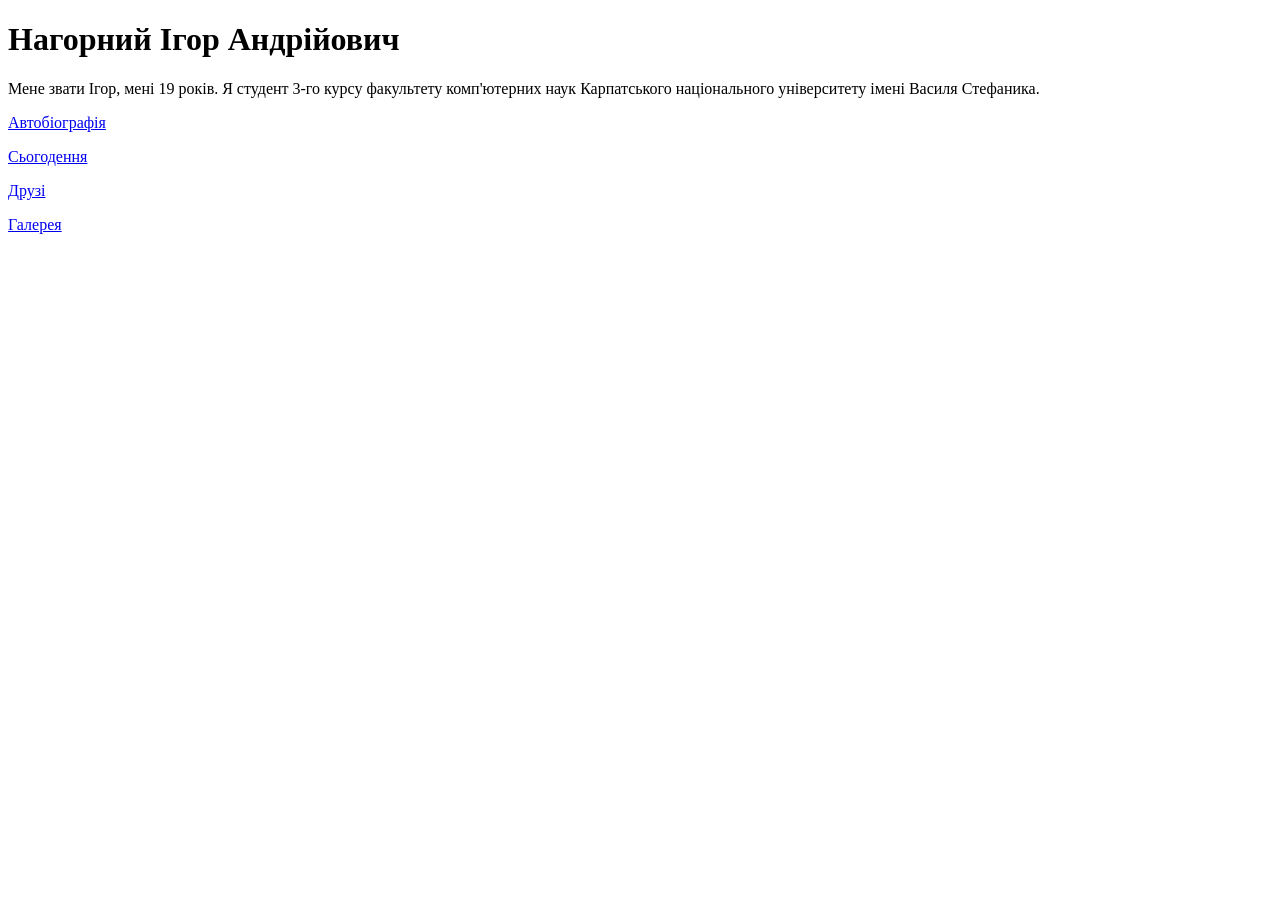
<file: lab1/index.html>
<!DOCTYPE html>
<html lang="uk">
<head>
    <meta charset="UTF-8">
    <title>Персональна сторінка</title>
</head>
<body>
    <h1>Нагорний Ігор Андрійович</h1>
    <p>Мене звати Ігор, мені 19 років. Я студент 3-го курсу факультету комп'ютерних наук Карпатського національного університету імені Василя Стефаника. </p>
    <p><a href="biography.html">Автобіографія</a></p>
    <p><a href="nowadays.html">Сьогодення</a></p>
    <p><a href="friends.html">Друзі</a></p>
    <p><a href="gallery.html">Галерея</a></p>
</body>
</html>
</file>
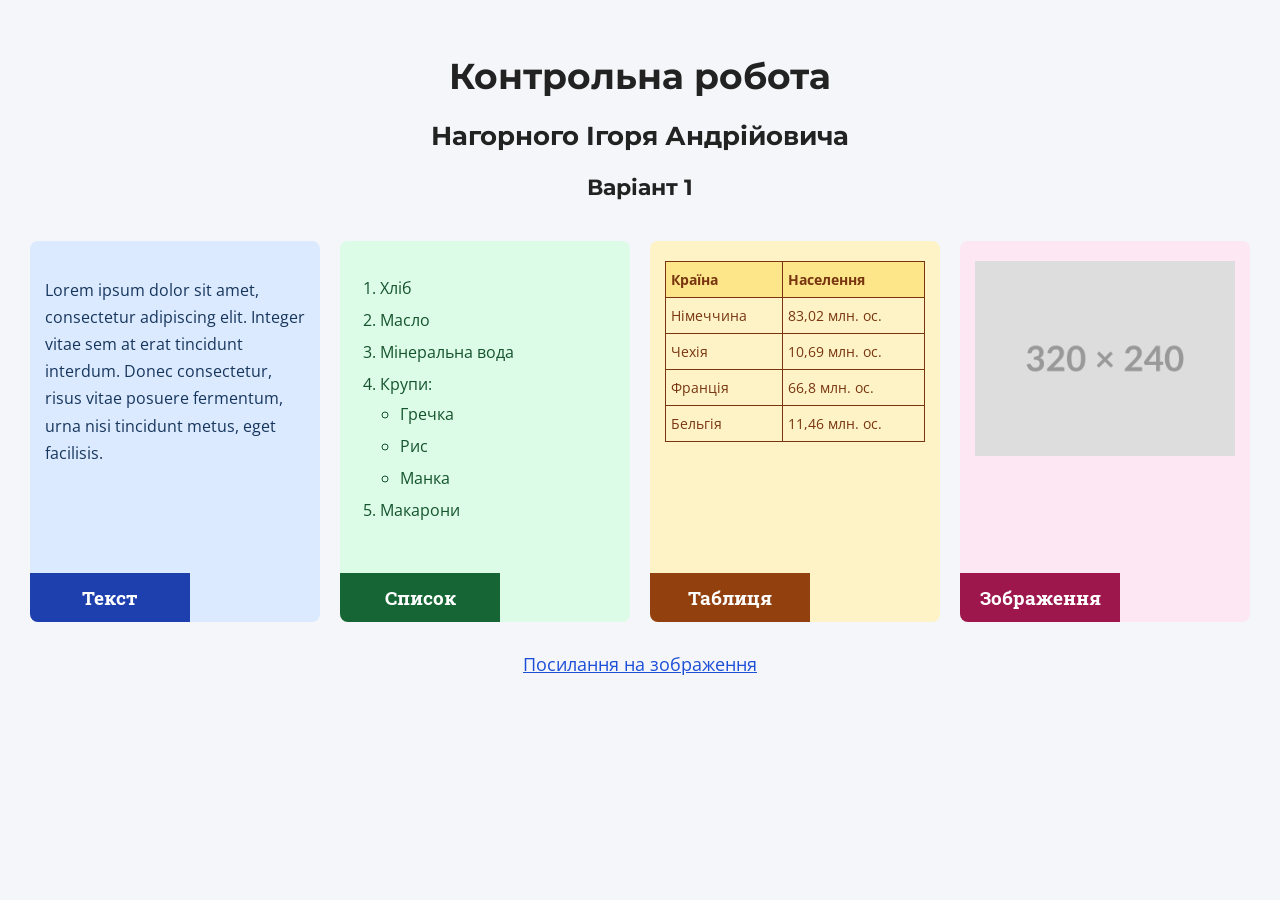
<file: КР Нагорний Ігор КН-32/index.html>
<!DOCTYPE html>
<html lang="uk">
<head>
    <meta charset="UTF-8">
    <meta name="viewport" content="width=device-width, initial-scale=1.0">
    <title>Контрольна робота</title>
    <link rel="preconnect" href="https://fonts.googleapis.com">
    <link rel="preconnect" href="https://fonts.gstatic.com" crossorigin>
    <link href="https://fonts.googleapis.com/css2?family=Montserrat:wght@400;600;700&family=Open+Sans:wght@400;600&family=Roboto+Slab:wght@500;700&display=swap" rel="stylesheet">
    <link rel="stylesheet" href="style.css">
</head>
<body>
    <header>
        <h1>Контрольна робота</h1>
        <h2>Нагорного Ігоря Андрійовича</h2>
        <h3>Варіант 1</h3>
    </header>

    <main class="container">
        <section class="block block1">
            <div class="block-content">
                <p>Lorem ipsum dolor sit amet, consectetur adipiscing elit. Integer vitae sem at erat tincidunt interdum. Donec consectetur, risus vitae posuere fermentum, urna nisi tincidunt metus, eget facilisis.</p>
            </div>
            <h4 class="block-title">Текст</h4>
        </section>

        <section class="block block2">
            <div class="block-content">
                <ol>
                    <li>Хліб</li>
                    <li>Масло</li>
                    <li>Мінеральна вода</li>
                    <li>Крупи:
                        <ul>
                            <li>Гречка</li>
                            <li>Рис</li>
                            <li>Манка</li>
                        </ul>
                    </li>
                    <li>Макарони</li>
                </ol>
            </div>
            <h4 class="block-title">Список</h4>
        </section>

        <section class="block block3">
            <div class="block-content">
                <table>
                    <thead>
                        <tr>
                            <th>Країна</th>
                            <th>Населення</th>
                        </tr>
                    </thead>
                    <tbody>
                        <tr>
                            <td>Німеччина</td>
                            <td>83,02 млн. ос.</td>
                        </tr>
                        <tr>
                            <td>Чехія</td>
                            <td>10,69 млн. ос.</td>
                        </tr>
                        <tr>
                            <td>Франція</td>
                            <td>66,8 млн. ос.</td>
                        </tr>
                        <tr>
                            <td>Бельгія</td>
                            <td>11,46 млн. ос.</td>
                        </tr>
                    </tbody>
                </table>
            </div>
            <h4 class="block-title">Таблиця</h4>
        </section>

        <section class="block block4">
            <div class="block-content">
                <img src="image.png" width="320" height="240">
            </div>
            <h4 class="block-title">Зображення</h4>
        </section>
    </main>

    <footer>
        <a href="https://placehold.co/320x240/png" target="_blank" rel="noopener noreferrer">Посилання на зображення</a>
    </footer>
</body>
</html>
</file>
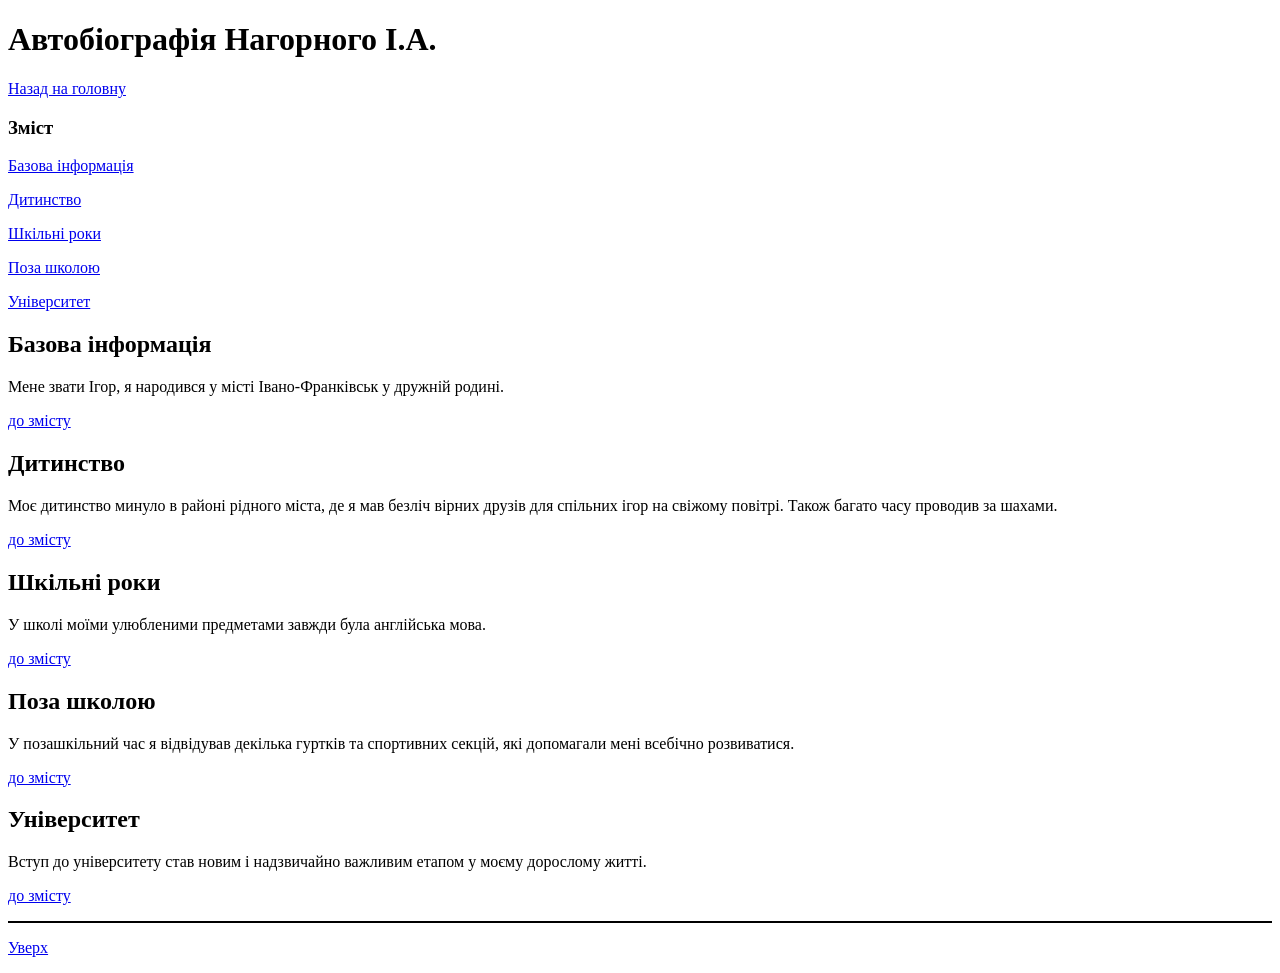
<file: lab1/biography.html>
<!DOCTYPE html>
<html lang="uk">
<head>
    <meta charset="UTF-8">
    <title>Автобіографія</title>
</head>
<body>
    <h1 id="top">Автобіографія Нагорного І.А.</h1>
    <p><a href="index.html">Назад на головну</a></p>

    <h3 id="contents">Зміст</h3>
    <p><a href="#basic-info">Базова інформація</a></p>
    <p><a href="#childhood">Дитинство</a></p>
    <p><a href="#school-years">Шкільні роки</a></p>
    <p><a href="#outside-school">Поза школою</a></p>
    <p><a href="#university">Університет</a></p>

    <article>
        <h2 id="basic-info">Базова інформація</h2>
        <p>Мене звати Ігор, я народився у  місті Івано-Франківськ у дружній родині.</p>
    </article>
    <p><a href="#contents">до змісту</a></p>

    <article>
        <h2 id="childhood">Дитинство</h2>
        <p>Моє дитинство минуло в районі рідного міста, де я мав безліч вірних друзів для спільних ігор на свіжому повітрі. Також багато часу проводив за шахами. </p>
    </article>
    <p><a href="#contents">до змісту</a></p>

    <article>
        <h2 id="school-years">Шкільні роки</h2>
        <p>У школі моїми улюбленими предметами завжди була англійська мова.</p>
    </article>
    <p><a href="#contents">до змісту</a></p>

    <article>
        <h2 id="outside-school">Поза школою</h2>
        <p>У позашкільний час я відвідував декілька гуртків та спортивних секцій, які допомагали мені всебічно розвиватися.</p>
    </article>
    <p><a href="#contents">до змісту</a></p>

    <article>
        <h2 id="university">Університет</h2>
        <p>Вступ до університету став новим і надзвичайно важливим етапом у моєму дорослому житті.</p>
    </article>
    <p><a href="#contents">до змісту</a></p>

    <hr style="border: 1px solid black;">
    <p><a href="#top">Уверх</a></p>
</body>
</html>
</file>
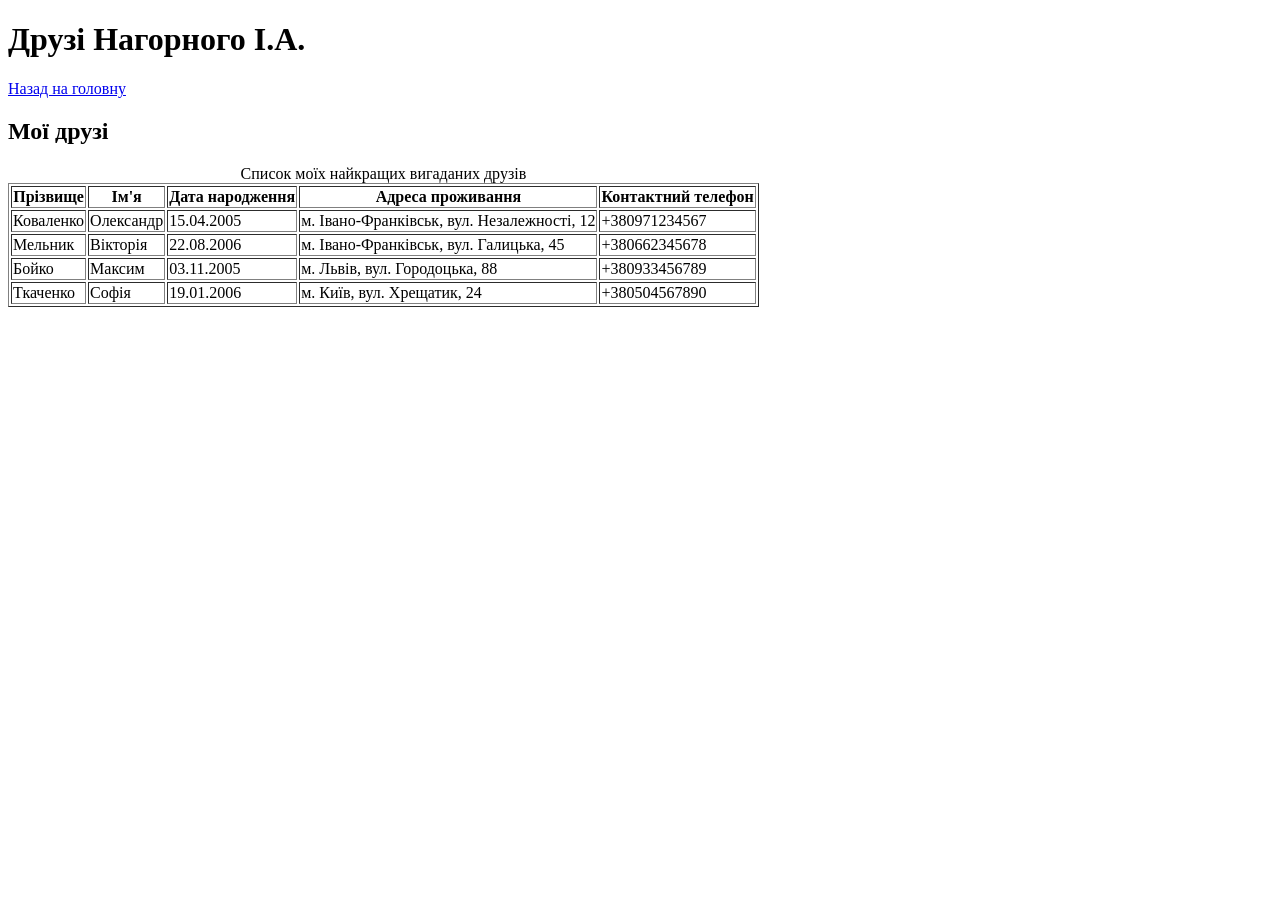
<file: lab1/friends.html>
<!DOCTYPE html>
<html lang="uk">
<head>
    <meta charset="UTF-8">
    <title>Друзі</title>
</head>
<body>
    <h1>Друзі Нагорного І.А.</h1>
    <p><a href="index.html">Назад на головну</a></p>

    <h2>Мої друзі</h2>
    <table border="1">
        <caption>Список моїх найкращих вигаданих друзів</caption>
        <thead>
            <tr>
                <th>Прізвище</th>
                <th>Ім'я</th>
                <th>Дата народження</th>
                <th>Адреса проживання</th>
                <th>Контактний телефон</th>
            </tr>
        </thead>
        <tbody>
            <tr>
                <td>Коваленко</td>
                <td>Олександр</td>
                <td>15.04.2005</td>
                <td>м. Івано-Франківськ, вул. Незалежності, 12</td>
                <td>+380971234567</td>
            </tr>
            <tr>
                <td>Мельник</td>
                <td>Вікторія</td>
                <td>22.08.2006</td>
                <td>м. Івано-Франківськ, вул. Галицька, 45</td>
                <td>+380662345678</td>
            </tr>
            <tr>
                <td>Бойко</td>
                <td>Максим</td>
                <td>03.11.2005</td>
                <td>м. Львів, вул. Городоцька, 88</td>
                <td>+380933456789</td>
            </tr>
            <tr>
                <td>Ткаченко</td>
                <td>Софія</td>
                <td>19.01.2006</td>
                <td>м. Київ, вул. Хрещатик, 24</td>
                <td>+380504567890</td>
            </tr>
        </tbody>
    </table>
</body>
</html>
</file>
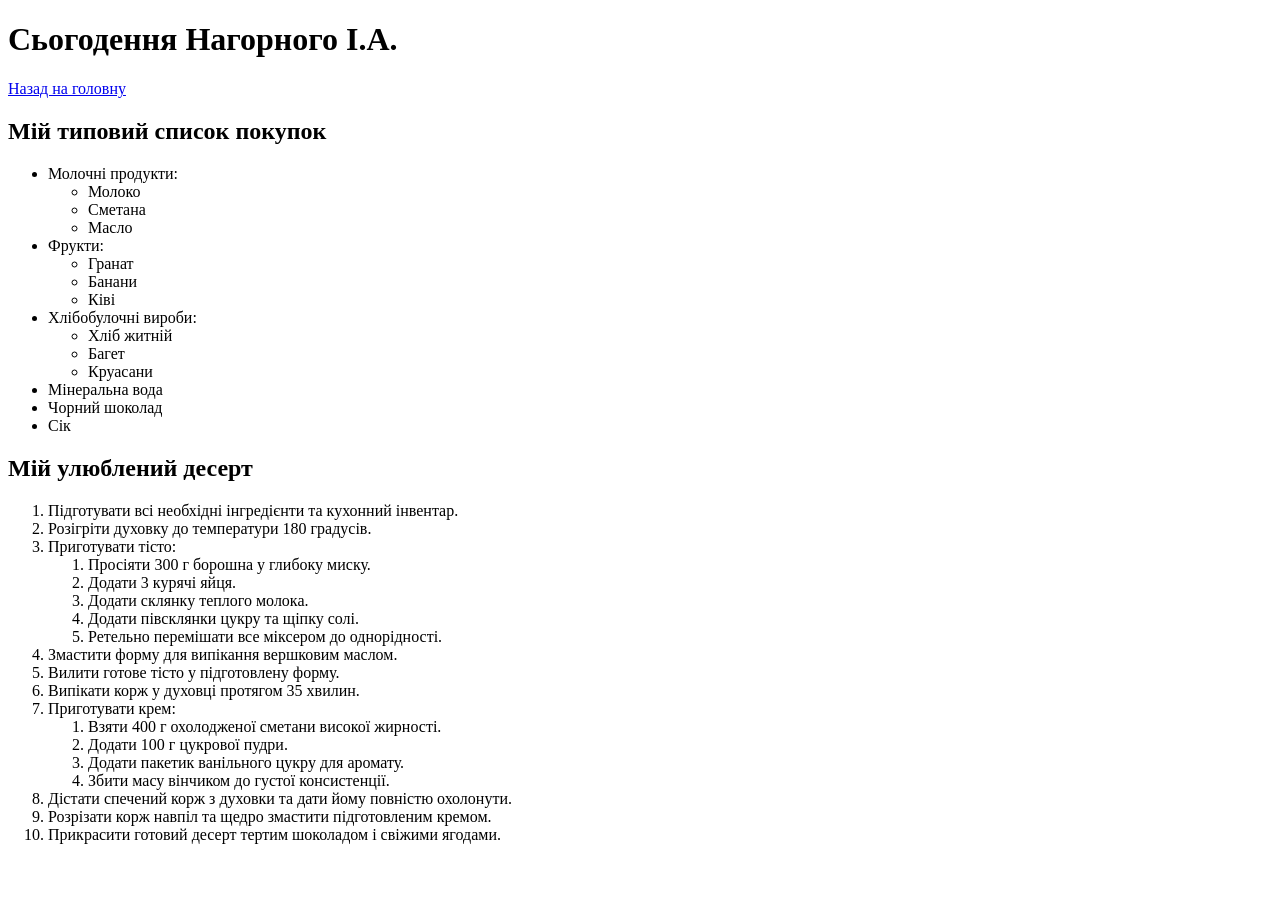
<file: lab1/nowadays.html>
<!DOCTYPE html>
<html lang="uk">
<head>
    <meta charset="UTF-8">
    <title>Сьогодення</title>
</head>
<body>
    <h1>Сьогодення Нагорного І.А.</h1>
    <p><a href="index.html">Назад на головну</a></p>

    <h2>Мій типовий список покупок</h2>
    <ul>
        <li>Молочні продукти:
            <ul>
                <li>Молоко</li>
                <li>Сметана</li>
                <li>Масло</li>
            </ul>
        </li>
        <li>Фрукти:
            <ul>
                <li>Гранат</li>
                <li>Банани</li>
                <li>Ківі</li>
            </ul>
        </li>
        <li>Хлібобулочні вироби:
            <ul>
                <li>Хліб житній</li>
                <li>Багет</li>
                <li>Круасани</li>
            </ul>
        </li>
        <li>Мінеральна вода</li>
        <li>Чорний шоколад</li>
        <li>Сік</li>
    </ul>

    <h2>Мій улюблений десерт</h2>
    <ol>
        <li>Підготувати всі необхідні інгредієнти та кухонний інвентар.</li>
        <li>Розігріти духовку до температури 180 градусів.</li>
        <li>Приготувати тісто:
            <ol>
                <li>Просіяти 300 г борошна у глибоку миску.</li>
                <li>Додати 3 курячі яйця.</li>
                <li>Додати склянку теплого молока.</li>
                <li>Додати півсклянки цукру та щіпку солі.</li>
                <li>Ретельно перемішати все міксером до однорідності.</li>
            </ol>
        </li>
        <li>Змастити форму для випікання вершковим маслом.</li>
        <li>Вилити готове тісто у підготовлену форму.</li>
        <li>Випікати корж у духовці протягом 35 хвилин.</li>
        <li>Приготувати крем:
            <ol>
                <li>Взяти 400 г охолодженої сметани високої жирності.</li>
                <li>Додати 100 г цукрової пудри.</li>
                <li>Додати пакетик ванільного цукру для аромату.</li>
                <li>Збити масу вінчиком до густої консистенції.</li>
            </ol>
        </li>
        <li>Дістати спечений корж з духовки та дати йому повністю охолонути.</li>
        <li>Розрізати корж навпіл та щедро змастити підготовленим кремом.</li>
        <li>Прикрасити готовий десерт тертим шоколадом і свіжими ягодами.</li>
    </ol>
</body>
</html>
</file>
<file: КР Нагорний Ігор КН-32/style.css>
* {
    box-sizing: border-box;
}

body {
    margin: 0;
    padding: 30px;
    background-color: #f4f6f9;
    color: #222;
    font-family: 'Open Sans', sans-serif;
}

header {
    text-align: center;
    margin-bottom: 40px;
    font-family: 'Montserrat', sans-serif;
}

h1 {
    font-size: 36px;
    margin-bottom: 15px;
}

h2 {
    font-size: 26px;
    margin-bottom: 10px;
}

h3 {
    font-size: 22px;
}

.container {
    display: grid;
    grid-template-columns: repeat(4, minmax(0, 1fr));
    gap: 20px;
    width: 100%;
}

.block {
    position: relative;
    min-width: 0;
    min-height: 380px;
    padding: 20px 15px 85px;
    border-radius: 8px;
    font-size: 16px;
    font-family: 'Open Sans', sans-serif;
    overflow: hidden;
}

.block1 {
    background-color: #dbeafe;
    color: #17365d;
}

.block2 {
    background-color: #dcfce7;
    color: #14532d;
}

.block3 {
    background-color: #fef3c7;
    color: #78350f;
}

.block4 {
    background-color: #fce7f3;
    color: #831843;
}

.block-title {
    position: absolute;
    bottom: 0;
    left: 0;
    margin: 0;
    width: 160px;
    padding: 12px;
    text-align: center;
    font-size: 1.2em;
    font-weight: 700;
    font-family: 'Roboto Slab', serif;
}

.block1 .block-title {
    background-color: #1e40af;
    color: #ffffff;
}

.block2 .block-title {
    background-color: #166534;
    color: #ffffff;
}

.block3 .block-title {
    background-color: #92400e;
    color: #ffffff;
}

.block4 .block-title {
    background-color: #9d174d;
    color: #ffffff;
}

.block-content {
    width: 100%;
}

.block-content p {
    line-height: 1.7;
}

ol {
    padding-left: 25px;
}

ul {
    padding-left: 20px;
    margin-top: 8px;
}

li {
    margin-bottom: 10px;
}

table {
    width: 100%;
    border-collapse: collapse;
    font-size: 14px;
}

th, td {
    border: 1px solid #78350f;
    padding: 8px 5px;
    text-align: left;
}

th {
    background-color: #fde68a;
}

.block4 img {
    display: block;
    width: 100%;
    max-width: 320px;
    height: auto;
    aspect-ratio: 4 / 3;
    object-fit: cover;
    margin: 0 auto;
}

footer {
    margin-top: 30px;
    text-align: center;
}

footer a {
    color: #1d4ed8;
    font-size: 18px;
}

footer a:hover {
    text-decoration: none;
}

@media (max-width: 1199.98px) {
    .container {
        grid-template-columns: repeat(3, minmax(0, 1fr));
    }

    .block4 {
        grid-column: 1 / -1;
    }
}

@media (max-width: 992px) {
    .container {
        grid-template-columns: repeat(2, minmax(0, 1fr));
    }

    .block4 {
        grid-column: auto;
    }
}

@media (max-width: 768px) {
    .container {
        grid-template-columns: 1fr;
    }

    .block {
        min-height: 330px;
    }

    body {
        padding: 15px;
    }

    h1 {
        font-size: 28px;
    }

    h2 {
        font-size: 22px;
    }
}
</file>
